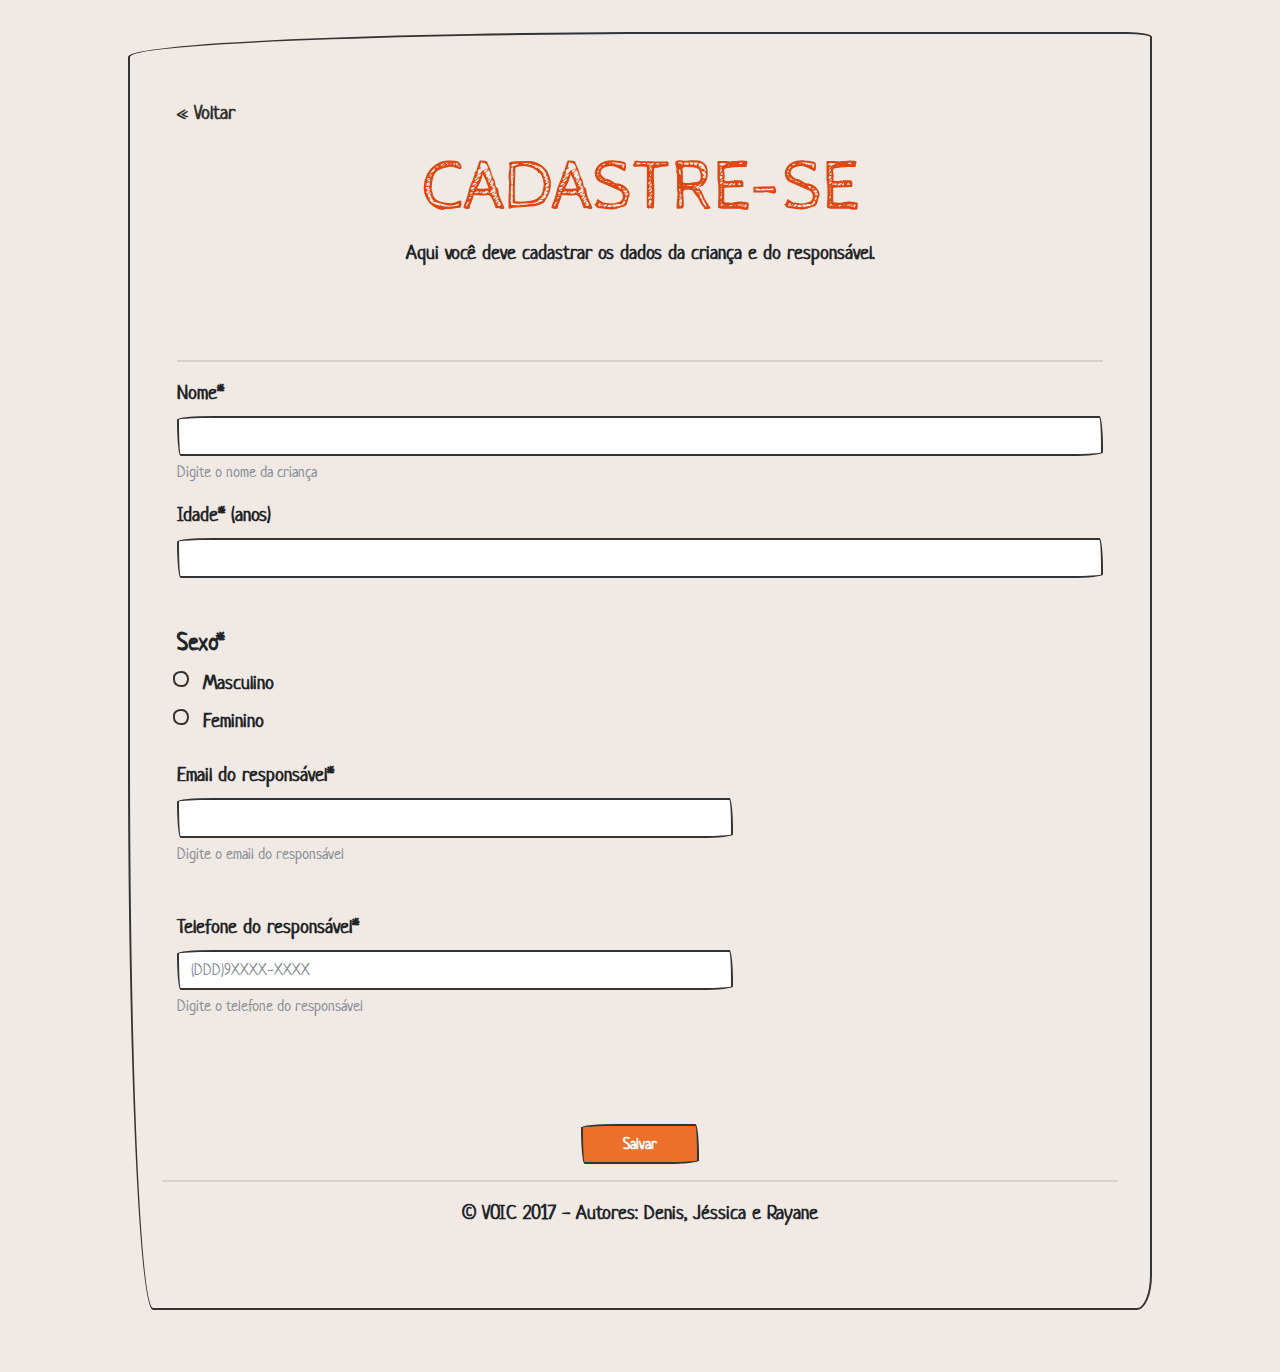
<file: web/cadastroDados.html>
<!DOCTYPE html>
<!-- saved from url=(0053)https://v4-alpha.getbootstrap.com/examples/jumbotron/ -->
<html lang="en"><head><meta http-equiv="Content-Type" content="text/html; charset=UTF-8">
    
    <meta name="viewport" content="width=device-width, initial-scale=1, shrink-to-fit=no">
    <meta name="description" content="">
    <meta name="author" content="">
    <link rel="icon" href="https://v4-alpha.getbootstrap.com/favicon.ico">

    <title>VOIC</title>

    <!-- Bootstrap core CSS -->
    <link href="./custom/bootstrap.min.css" rel="stylesheet">

    <!-- Custom styles for this template -->
    <link href="./custom/jumbotron.css" rel="stylesheet">
  </head>

  <body>
  
    <!-- Main jumbotron for a primary marketing message or call to action -->
    <div class="jumbotron">
      <div class="container">
        <p class="text-left" ><a style="text-decoration:none"  href="./index.html" > « Voltar </a></p> 

        <h1 class="display-3 text-center" style="width:100%">CADASTRE-SE</h1>
        <p class="text-center">Aqui você deve cadastrar os dados da criança e do responsável.</p>
        
        <br />
        <br />

        
        <hr>
        <div class="row">
            <div class="col-md-12">
              <form data-troggle="validator">
                <div class="form-group">
                    <label for="textName" class="control-label">Nome*</label>
                    <input type="text" id="textNome" class="form-control" required="required"  placeholder="">
                    <small id="emailHelp" class="form-text text-muted">Digite o nome da criança</small>
                </div>

                <div class="form-group">
                    <label for="example-number-input">Idade* (anos)</label>
                    <input type="number" min="0" step="1" pattern="\" class="form-control" required="required" id="replyNumber" placeholder="">
                </div>

                <br>
                
                <fieldset class="form-group">
                    <legend>Sexo*</legend>
                    <div class="form-check">
                    <label class="form-check-label">
                        <input type="radio" class="form-check-input" name="optionsRadios" id="optionsRadios1" value="option1" >
                        Masculino
                    </label>
                    </div>
                    <div class="form-check">
                    <label class="form-check-label">
                        <input type="radio" class="form-check-input" name="optionsRadios" id="optionsRadios2" value="option2">
                        Feminino
                    </label>
                    </div>
                </fieldset>



                <div class="form-group">
                        <label for="exampleInputEmail1">Email do responsável* </label>
                        <input type="email" class="form-control" style="width:60%"  required="required"  aria-describedby="emailHelp" placeholder="">
                        <small id="emailHelp" class="form-text text-muted">Digite o email do responsável</small>
                </div>

                <br>

                <div class="form-group">
                        <label for="example-tel-input" >Telefone do responsável*</label>
                        <input class="form-control" maxlength="15" style="width:60%" name="phone" pattern="\([0-9]{2}\)[0-9]{4,6}-[0-9]{3,4}$" type="tel" required="required" value="" id="example-tel-input" placeholder="(DDD)9XXXX-XXXX">
                        <small id="emailHelp" class="form-text text-muted">Digite o telefone do responsável</small>
                </div>


                <br>
                <br><br>

                <div class="row">
                        <div class="col-md-12">
                        <center><button type="submit" class="btn btn-primary botao" style="padding-right:40px;padding-left:40px;">Salvar</button></center>
                        </div>
                  </div>


              </form>

            

            </div>
        </div>
        
    </div>



      <hr>
    
        
      <footer>
        <p class="text-center">© VOIC 2017 - Autores: Denis, Jéssica e Rayane</p>
      </footer>
    </div> <!-- /container -->


    <!-- Bootstrap core JavaScript
    ================================================== -->
    <!-- Placed at the end of the document so the pages load faster -->
    <script src="./custom/jquery-3.1.1.js"></script>
    <script src="./custom/tether.min.js"></script>
    <script src="./custom/bootstrap.min.js"></script>
    <!-- IE10 viewport hack for Surface/desktop Windows 8 bug -->
    <script src="./custom/ie10-viewport-bug-workaround.js"></script>
  

</body><object id="7aa8b808-5939-87a2-1b7a-a8a4d9ac9c85" width="0" height="0" type="application/gas-events-bb"></object></html>
</file>
<file: web/custom/jumbotron.css>
/* Move down content because we have a fixed navbar that is 50px tall */
body {
    padding-top: 2rem;
    width:80%;
    margin-left:auto;
    margin-right:auto;
    background-color: #F1E9E3;
    font-size: 20px;
}

.botoes {
    width:80%;
    margin-left:auto;
    margin-right:auto;
}

h1 {
    color: #DC4712;
}

.botao {
    background-color: #EE712B;
    font-weight: bold;
}

.botao:hover { 
    background-color: #DC4712;
}
</file>
